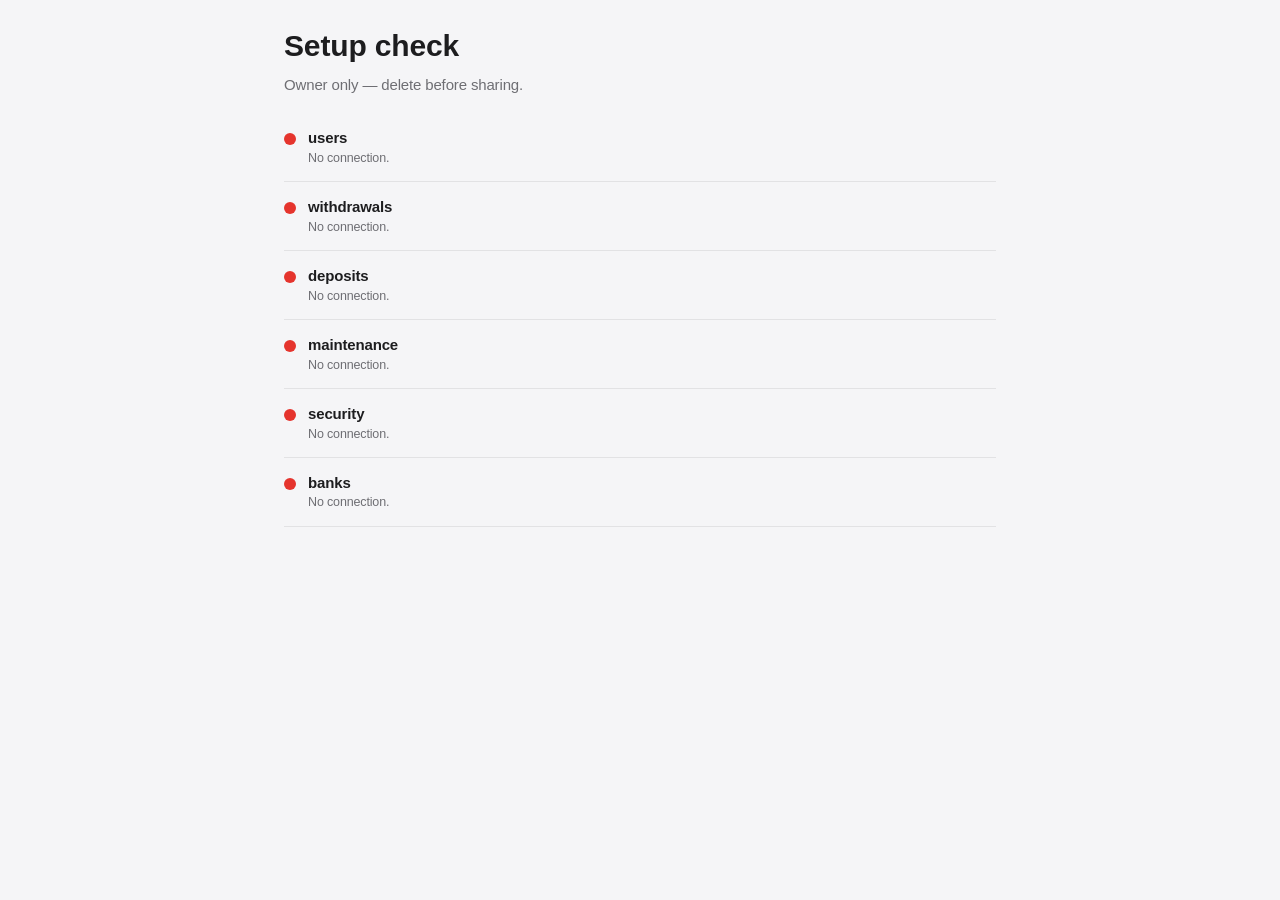
<file: check.html>
<!DOCTYPE html><html lang="en"><head><meta charset="UTF-8"><meta name="viewport" content="width=device-width,initial-scale=1"><meta name="robots" content="noindex"><title>Setup check</title><link rel="stylesheet" href="css/style.css">
<style>body{padding:24px;max-width:760px;margin:auto}.r{display:flex;gap:12px;padding:14px 0;border-bottom:1px solid var(--line)}.d{width:12px;height:12px;border-radius:50%;margin-top:6px;flex:none}.ok{background:var(--green)}.bad{background:var(--red)}small{color:var(--ink2);display:block}</style></head>
<body><h1>Setup check</h1><p style="color:var(--ink2);margin:6px 0 18px">Owner only — delete before sharing.</p><div id="o"></div>
<script src="js/config.js"></script><script>
(async()=>{const o=document.getElementById('o');
for(const k in PORTAL.SRC){let c='bad',m='';try{const r=await fetch(`https://docs.google.com/spreadsheets/d/${PORTAL.SRC[k].sheet}/gviz/tq?tqx=out:csv`,{cache:'no-store'});const x=await r.text();
 if(!r.ok||/^\s*<(!doctype|html)/i.test(x))m='Cannot read — sheet not shared as “Anyone with the link → Viewer”.';else{c='ok';m=(x.trim().split('\n').length-1)+' data row(s). Headers: '+x.split('\n')[0].replace(/"/g,'');}}catch(e){m='No connection.';}
 o.insertAdjacentHTML('beforeend',`<div class="r"><span class="d ${c}"></span><div><b>${k}</b><small>${m}</small></div></div>`);}})();
</script></body></html>
</file>
<file: css/style.css>
:root{
  --bg:#f5f5f7;--card:#fff;--ink:#1d1d1f;--ink2:#6e6e73;--ink3:#a1a1a6;--line:rgba(0,0,0,.08);
  --blue:#0071e3;--blue-d:#0062c4;--green:#30a14e;--orange:#e08600;--red:#e5342d;
  --fill:rgba(120,120,128,.12);--r:18px;--r-sm:12px;
  --sh:0 1px 2px rgba(0,0,0,.04),0 4px 18px rgba(0,0,0,.05);
  --font:-apple-system,BlinkMacSystemFont,"SF Pro Text","SF Pro Display","Helvetica Neue","Segoe UI",Roboto,Arial,sans-serif;
  --sb:264px;
}
@media(prefers-color-scheme:dark){:root{--bg:#000;--card:#1c1c1e;--ink:#f5f5f7;--ink2:#a1a1a6;--ink3:#6e6e73;--line:rgba(255,255,255,.1);--fill:rgba(120,120,128,.24);--sh:0 0 0 1px rgba(255,255,255,.04);--blue:#0a84ff;--blue-d:#409cff}}
*{box-sizing:border-box;margin:0;-webkit-tap-highlight-color:transparent}
html{-webkit-text-size-adjust:100%}
body{font-family:var(--font);background:var(--bg);color:var(--ink);font-size:15px;line-height:1.45;-webkit-font-smoothing:antialiased;letter-spacing:-.01em}
body.lock{overflow:hidden}
a{color:inherit;text-decoration:none}
button,input,select{font:inherit;color:inherit;letter-spacing:inherit}
button{cursor:pointer;border:0;background:none}
.ic{width:20px;height:20px;flex:none}

/* layout */
#app{display:flex;min-height:100vh}
.sidebar{position:fixed;inset:0 auto 0 0;width:var(--sb);padding:22px 14px 14px;display:flex;flex-direction:column;gap:18px;background:color-mix(in srgb,var(--card) 80%,transparent);backdrop-filter:saturate(180%) blur(30px);-webkit-backdrop-filter:saturate(180%) blur(30px);border-right:1px solid var(--line);z-index:30;transition:transform .35s cubic-bezier(.32,.72,0,1)}
.brand{display:flex;align-items:center;gap:10px;padding:2px 10px 6px;font-size:17px}
.mark{width:30px;height:30px;border-radius:9px;background:linear-gradient(145deg,#2997ff,#0071e3);color:#fff;display:grid;place-items:center;font-weight:700}
nav{display:flex;flex-direction:column;gap:2px}
.nav-item{display:flex;align-items:center;gap:12px;padding:10px 12px;border-radius:10px;color:var(--ink2);font-weight:500;width:100%;text-align:left;transition:background .2s,color .2s}
.nav-item:hover{background:var(--fill);color:var(--ink)}
.nav-item.active{background:var(--blue);color:#fff}
.side-foot{margin-top:auto;display:flex;flex-direction:column;gap:6px;border-top:1px solid var(--line);padding-top:12px}
.me{display:flex;align-items:center;gap:10px;padding:6px 10px}
.me small{display:block;color:var(--ink2);font-size:12px}
.avatar{width:38px;height:38px;border-radius:50%;overflow:hidden;background:var(--fill);display:grid;place-items:center;font-weight:600;font-size:13px;color:var(--ink2)}
.avatar img{width:100%;height:100%;object-fit:cover}
.main{margin-left:var(--sb);flex:1;min-width:0;padding:32px clamp(18px,4vw,48px) 60px;max-width:1240px}
.topbar{display:flex;gap:14px;align-items:center;margin-bottom:26px}
.topbar h1{font-size:clamp(26px,4vw,34px);font-weight:700;letter-spacing:-.03em;line-height:1.1}
.topbar p{color:var(--ink2);margin-top:4px}
.icon-btn.menu{display:none}
.scrim{position:fixed;inset:0;background:rgba(0,0,0,.35);opacity:0;pointer-events:none;transition:.3s;z-index:25}

/* cards */
.grid{display:grid;gap:14px}
.stats{grid-template-columns:repeat(auto-fit,minmax(200px,1fr));margin-bottom:22px}
.card{background:var(--card);border-radius:var(--r);box-shadow:var(--sh);padding:20px}
.stat{display:flex;flex-direction:column;gap:10px}
.stat .ico{width:34px;height:34px;border-radius:10px;display:grid;place-items:center;color:#fff}
.ico.pending{background:var(--orange)}.ico.confirmed{background:var(--green)}.ico.rejected{background:var(--red)}.ico.blue{background:var(--blue)}
.stat b{font-size:34px;font-weight:700;letter-spacing:-.03em;line-height:1}
.stat span{color:var(--ink2);font-size:13px;font-weight:500}
.panel{background:var(--card);border-radius:var(--r);box-shadow:var(--sh);overflow:hidden}
.panel-head{display:flex;align-items:center;justify-content:space-between;gap:12px;padding:18px 20px;border-bottom:1px solid var(--line)}
.panel-head h2{font-size:19px;font-weight:600;letter-spacing:-.02em}
.seg{display:inline-flex;background:var(--fill);border-radius:10px;padding:2px}
.seg button{padding:6px 14px;border-radius:8px;font-size:13px;font-weight:500;color:var(--ink2);transition:.2s}
.seg button.on{background:var(--card);color:var(--ink);box-shadow:0 1px 3px rgba(0,0,0,.15)}
@media(prefers-color-scheme:dark){.seg button.on{background:#636366}}

/* table */
.tw{overflow-x:auto}
table{width:100%;border-collapse:collapse;min-width:640px}
th{font-size:12px;font-weight:600;color:var(--ink2);text-align:left;padding:11px 20px;text-transform:uppercase;letter-spacing:.04em;background:color-mix(in srgb,var(--fill) 50%,transparent);white-space:nowrap}
td{padding:14px 20px;border-top:1px solid var(--line);white-space:nowrap}
tbody tr{transition:background .15s}
tbody tr.click{cursor:pointer}tbody tr.click:hover{background:var(--fill)}
.empty{padding:56px 20px;text-align:center;color:var(--ink2)}
.empty .ic{width:36px;height:36px;color:var(--ink3);margin-bottom:8px}
.mono{font-family:ui-monospace,SFMono-Regular,Menlo,monospace;font-size:13px}
.right{text-align:right}
.badge{display:inline-flex;align-items:center;padding:3px 10px;border-radius:99px;font-size:12px;font-weight:600}
.badge.pending{background:rgba(224,134,0,.14);color:var(--orange)}
.badge.confirmed{background:rgba(48,161,78,.14);color:var(--green)}
.badge.rejected{background:rgba(229,52,45,.12);color:var(--red)}
.pill{padding:2px 9px;border-radius:7px;background:var(--fill);font-size:12px;font-weight:600;color:var(--ink2)}

/* buttons / inputs */
.btn{display:inline-flex;align-items:center;justify-content:center;gap:8px;min-height:44px;padding:0 22px;border-radius:12px;font-weight:600;transition:.2s}
.btn:active{transform:scale(.97)}
.btn.primary{background:var(--blue);color:#fff}.btn.primary:hover{background:var(--blue-d)}
.btn.primary:disabled{background:var(--fill);color:var(--ink3);cursor:default;transform:none}
.btn.ghost{background:var(--fill);color:var(--blue)}
.btn.danger{background:rgba(229,52,45,.12);color:var(--red)}
.btn.good{background:var(--green);color:#fff}
.btn.sm{min-height:34px;padding:0 14px;font-size:13px;border-radius:9px}
.icon-btn{width:34px;height:34px;border-radius:50%;display:grid;place-items:center;background:var(--fill);color:var(--ink2);flex:none}
.icon-btn:hover{color:var(--ink)}
.chip{display:inline-flex;align-items:center;gap:5px;margin-left:10px;padding:4px 10px;border-radius:99px;background:var(--fill);color:var(--blue);font-size:12px;font-weight:600}
.chip .ic{width:14px;height:14px}.chip.ok{color:var(--green)}
.field{display:flex;flex-direction:column;gap:6px;margin-bottom:14px}
.lbl,.field label{font-size:12px;font-weight:600;color:var(--ink2);text-transform:uppercase;letter-spacing:.04em}
.input,.field input,.field select{width:100%;min-height:46px;padding:0 14px;border-radius:12px;background:var(--fill);border:2px solid transparent;outline:none;transition:.2s}
.input:focus,.field input:focus,.field select:focus{border-color:var(--blue);background:var(--card)}
select.input{appearance:none;padding-right:30px}
.err{color:var(--red);font-size:13px;min-height:18px}
.check{display:flex;align-items:center;gap:10px;margin:4px 0 4px;color:var(--ink2)}
.check input{width:20px;height:20px;accent-color:var(--blue)}

/* sheet / dialog */
.overlay{position:fixed;inset:0;z-index:100;background:rgba(0,0,0,.4);backdrop-filter:blur(8px);-webkit-backdrop-filter:blur(8px);display:flex;align-items:center;justify-content:center;padding:18px;opacity:0;transition:opacity .25s}
.overlay.open{opacity:1}
.sheet{width:min(480px,100%);max-height:calc(100vh - 36px);display:flex;flex-direction:column;background:var(--card);border-radius:26px;box-shadow:0 30px 80px rgba(0,0,0,.35);transform:translateY(18px) scale(.96);transition:transform .35s cubic-bezier(.32,.72,0,1)}
.overlay.open .sheet{transform:none}
.sheet-grab{display:none}
.sheet-head{display:flex;align-items:center;justify-content:space-between;padding:20px 22px 8px}
.sheet-head h2{font-size:21px;font-weight:700;letter-spacing:-.025em}
.sheet-body{padding:8px 22px 16px;overflow:auto}
.sheet-foot{display:flex;flex-direction:column;gap:8px;padding:8px 22px 22px}
.kv{display:flex;justify-content:space-between;align-items:center;gap:16px;padding:13px 0;border-bottom:1px solid var(--line)}
.kv:last-child{border:0}.kv span{color:var(--ink2)}.kv b{font-weight:600;text-align:right;word-break:break-all;display:flex;align-items:center;justify-content:flex-end}
.dialog{background:var(--card);border-radius:26px;padding:34px 28px 26px;width:min(380px,100%);text-align:center;box-shadow:0 30px 80px rgba(0,0,0,.35)}
.dialog h2{font-size:22px;margin:14px 0 6px}.dialog p{color:var(--ink2);margin-bottom:20px}
.dialog-ic{width:60px;height:60px;border-radius:18px;background:var(--fill);margin:auto;display:grid;place-items:center;color:var(--blue)}
.dialog-ic .ic{width:30px;height:30px}
.maint{z-index:200;background:rgba(0,0,0,.55)}

/* security popup */
.sec-hero{display:flex;align-items:center;gap:14px;padding:16px;border-radius:16px;background:linear-gradient(145deg,rgba(41,151,255,.14),rgba(0,113,227,.06));margin-bottom:16px}
.sec-hero .ic{width:34px;height:34px;color:var(--blue)}
.sec-hero small{color:var(--ink2);font-weight:500}
.sec-info{min-width:0;flex:1}
.sec-amt{color:var(--ink);word-break:break-word;font-size:32px;font-weight:700;letter-spacing:-.03em;line-height:1.1}.sec-amt span{font-size:15px;color:var(--ink2);font-weight:600}
.qr{display:flex;justify-content:center;margin:4px 0 16px}
.qr img{width:184px;height:184px;object-fit:contain;background:#fff;padding:12px;border-radius:18px;box-shadow:0 0 0 1px var(--line)}
.addr{display:flex;align-items:center;gap:10px;margin-top:6px;padding:12px 14px;border-radius:12px;background:var(--fill)}
.addr code{flex:1;font-family:ui-monospace,Menlo,monospace;font-size:12.5px;word-break:break-all}.addr .chip{margin:0;background:var(--card)}
.note{margin-top:14px;font-size:13px;color:var(--ink2)}

/* banks */
.banks{grid-template-columns:repeat(auto-fill,minmax(290px,1fr))}
.bank{position:relative;min-height:170px;padding:20px;border-radius:20px;color:#fff;display:flex;flex-direction:column;justify-content:space-between;background:linear-gradient(145deg,#3a3a3c,#1c1c1e);box-shadow:0 10px 30px rgba(0,0,0,.18);overflow:hidden}
.bank:nth-child(4n+1){background:linear-gradient(145deg,#2997ff,#0050b3)}
.bank:nth-child(4n+2){background:linear-gradient(145deg,#34c759,#0a7d33)}
.bank:nth-child(4n+3){background:linear-gradient(145deg,#bf5af2,#6c2bd9)}
.bank::after{content:"";position:absolute;right:-40px;top:-40px;width:150px;height:150px;border-radius:50%;background:rgba(255,255,255,.1)}
.bank-top{display:flex;justify-content:space-between;align-items:flex-start;gap:8px;position:relative;z-index:1}
.bank-top b{font-size:17px}.bank-top small{opacity:.75;display:block;margin-top:2px}
.bank .num{font-family:ui-monospace,Menlo,monospace;font-size:15.5px;letter-spacing:.06em;word-break:break-all;position:relative;z-index:1}
.bank-foot{display:flex;justify-content:space-between;align-items:flex-end;gap:8px;position:relative;z-index:1}
.bank-foot span{font-size:13px;opacity:.9}
.bank .acts{display:flex;gap:6px}
.bank .icon-btn{background:rgba(255,255,255,.2);color:#fff;width:32px;height:32px}
.bank .def{display:inline-flex;align-items:center;gap:4px;font-size:11px;font-weight:700;padding:3px 9px;border-radius:99px;background:rgba(255,255,255,.25)}
.bank .def .ic{width:12px;height:12px}
.add-card{min-height:170px;border:2px dashed var(--line);border-radius:20px;display:flex;flex-direction:column;align-items:center;justify-content:center;gap:8px;color:var(--blue);font-weight:600;transition:.2s}
.add-card:hover{background:var(--fill)}

/* commission */
.big{font-size:44px;font-weight:700;letter-spacing:-.04em;line-height:1.1}
.rate-row{display:grid;grid-template-columns:repeat(auto-fit,minmax(220px,1fr));gap:14px;margin-bottom:22px}
.hero-card{background:linear-gradient(145deg,#2997ff,#0050b3);color:#fff}
.hero-card .sub{opacity:.8;font-size:13px}
.hero-card .big div+div{font-size:24px;opacity:.9;margin-top:4px}

/* toast */
.toast{position:fixed;left:50%;bottom:28px;transform:translate(-50%,30px);opacity:0;z-index:300;padding:13px 20px;border-radius:99px;background:rgba(40,40,42,.92);color:#fff;font-weight:500;backdrop-filter:blur(20px);box-shadow:0 10px 30px rgba(0,0,0,.25);transition:.35s cubic-bezier(.32,.72,0,1);max-width:calc(100vw - 32px)}
.toast.show{opacity:1;transform:translate(-50%,0)}
.toast.success::before{content:"✓ ";color:#30d158}.toast.error::before{content:"! ";color:#ff453a}

/* login */
.login{min-height:100vh;display:grid;place-items:center;padding:24px;background:radial-gradient(1000px 500px at 50% -10%,rgba(41,151,255,.18),transparent),var(--bg)}
.login-card{width:min(400px,100%);text-align:center}
.login-card .mark{width:68px;height:68px;border-radius:20px;font-size:30px;margin:0 auto 22px;box-shadow:0 12px 30px rgba(0,113,227,.35)}
.login-card h1{font-size:30px;letter-spacing:-.03em}.login-card>p{color:var(--ink2);margin:6px 0 26px}
.login-form{background:var(--card);border-radius:22px;padding:22px;box-shadow:var(--sh);text-align:left}
.login-form .btn{width:100%;margin-top:6px}
.login-form .err{text-align:center;margin-top:10px}

/* responsive */
@media(max-width:860px){
  .sidebar{transform:translateX(-102%);box-shadow:0 0 60px rgba(0,0,0,.3)}
  body.nav-open .sidebar{transform:none}
  body.nav-open .scrim{opacity:1;pointer-events:auto}
  .main{margin-left:0;padding-top:20px}
  .icon-btn.menu{display:grid}
  .overlay{align-items:flex-end;padding:0}
  .sheet{width:100%;border-radius:26px 26px 0 0;max-height:92vh;transform:translateY(100%);padding-bottom:env(safe-area-inset-bottom)}
  .sheet-grab{display:block;width:38px;height:5px;border-radius:3px;background:var(--ink3);opacity:.5;margin:8px auto 0}
  .maint{align-items:center;padding:18px}
  table{min-width:560px}th,td{padding-left:14px;padding-right:14px}
}
@media(prefers-reduced-motion:reduce){*{transition:none!important}}
.logo{display:block;height:30px;max-width:170px;width:auto;object-fit:contain}
.logo.big{height:56px;max-width:240px;margin:0 auto 18px}
.brand{padding:4px 10px 8px}
@media(prefers-color-scheme:dark){.logo{background:#fff;border-radius:8px;padding:4px 8px;box-sizing:content-box}}
.verify{display:flex;gap:12px;align-items:center;margin-top:14px;padding:14px;border-radius:14px;background:rgba(48,161,78,.12);color:var(--green)}
.verify[hidden]{display:none}.verify b{display:block}.verify span{color:var(--ink2);font-size:13px}
.topbar p:empty{display:none}

/* logo + mobile fixes */
.top-logo{display:none}
.top-title{min-width:0}
@media(max-width:860px){
  .topbar{flex-wrap:wrap}
  .top-logo{display:block;margin-left:auto;order:2}
  .top-logo .logo{height:28px;max-width:130px}
  .top-title{order:3;flex-basis:100%}
  .sec-hero{flex-wrap:nowrap}
  .sec-amt{font-size:28px}
}
</file>
